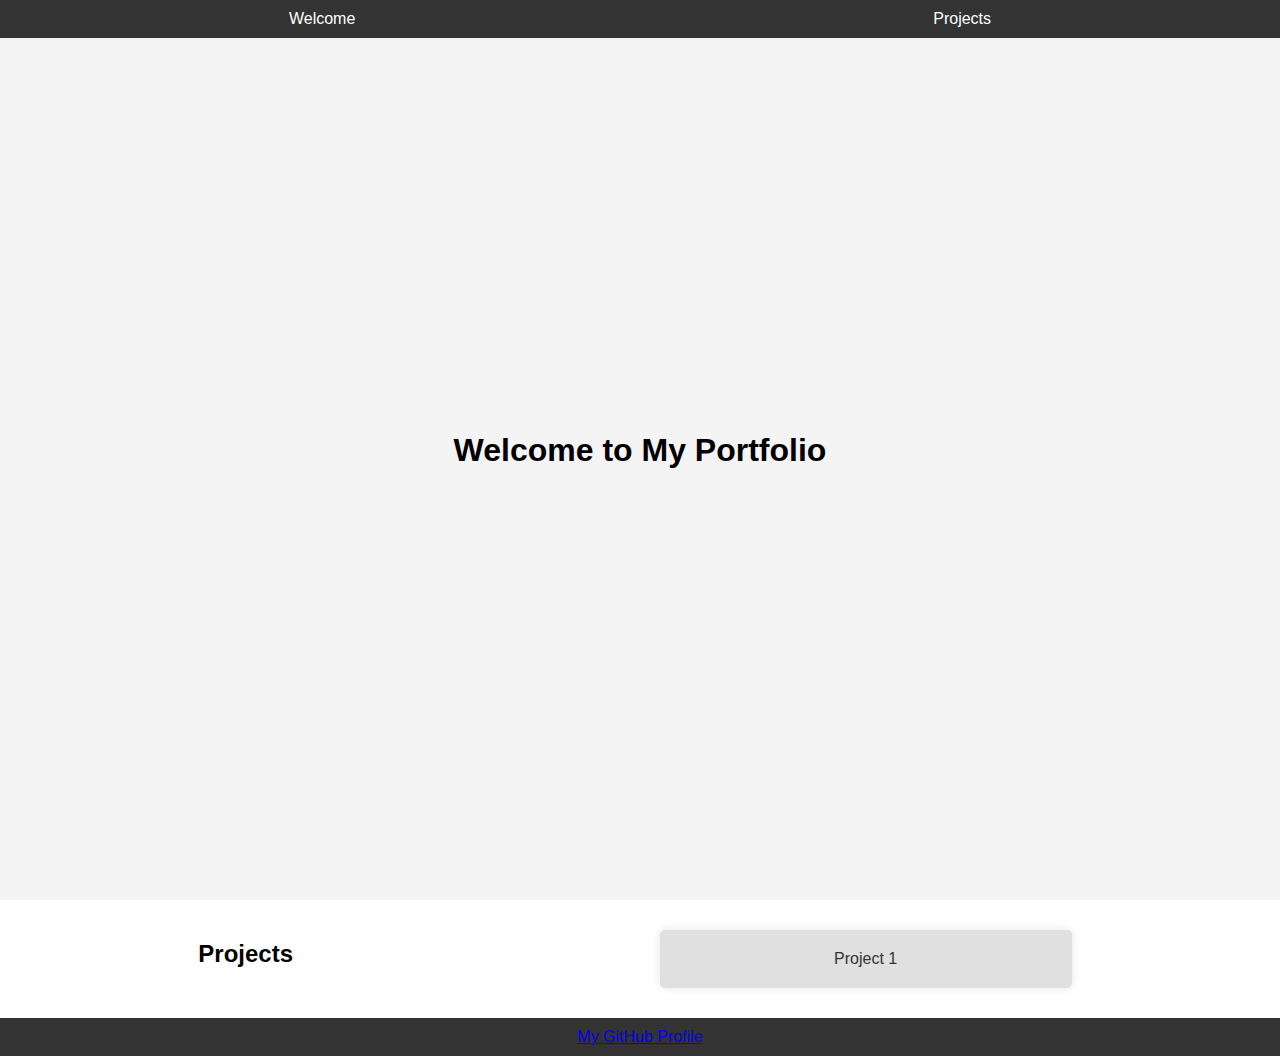
<file: Personal Portfolio Webpage/index.html>
<!DOCTYPE html>
<html lang="en">
<head>
    <meta charset="UTF-8">
    <meta name="viewport" content="width=device-width, initial-scale=1.0">
    <title>Personal Portfolio</title>
    <link rel="stylesheet" href="styles.css">
</head>
<body>
    <nav id="navbar">
        <ul>
            <li><a href="#welcome-section">Welcome</a></li>
            <li><a href="#projects">Projects</a></li>
        </ul>
    </nav>

    <section id="welcome-section">
        <h1>Welcome to My Portfolio</h1>
    </section>

    <section id="projects">
        <h2>Projects</h2>
        <div class="project-tile">
            <a href="https://github.com/your-profile/your-project" target="_blank">Project 1</a>
        </div>
        <!-- Add more project tiles as needed -->
    </section>

    <footer>
        <a id="profile-link" href="https://github.com/your-profile" target="_blank">My GitHub Profile</a>
    </footer>
</body>
</html>
</file>
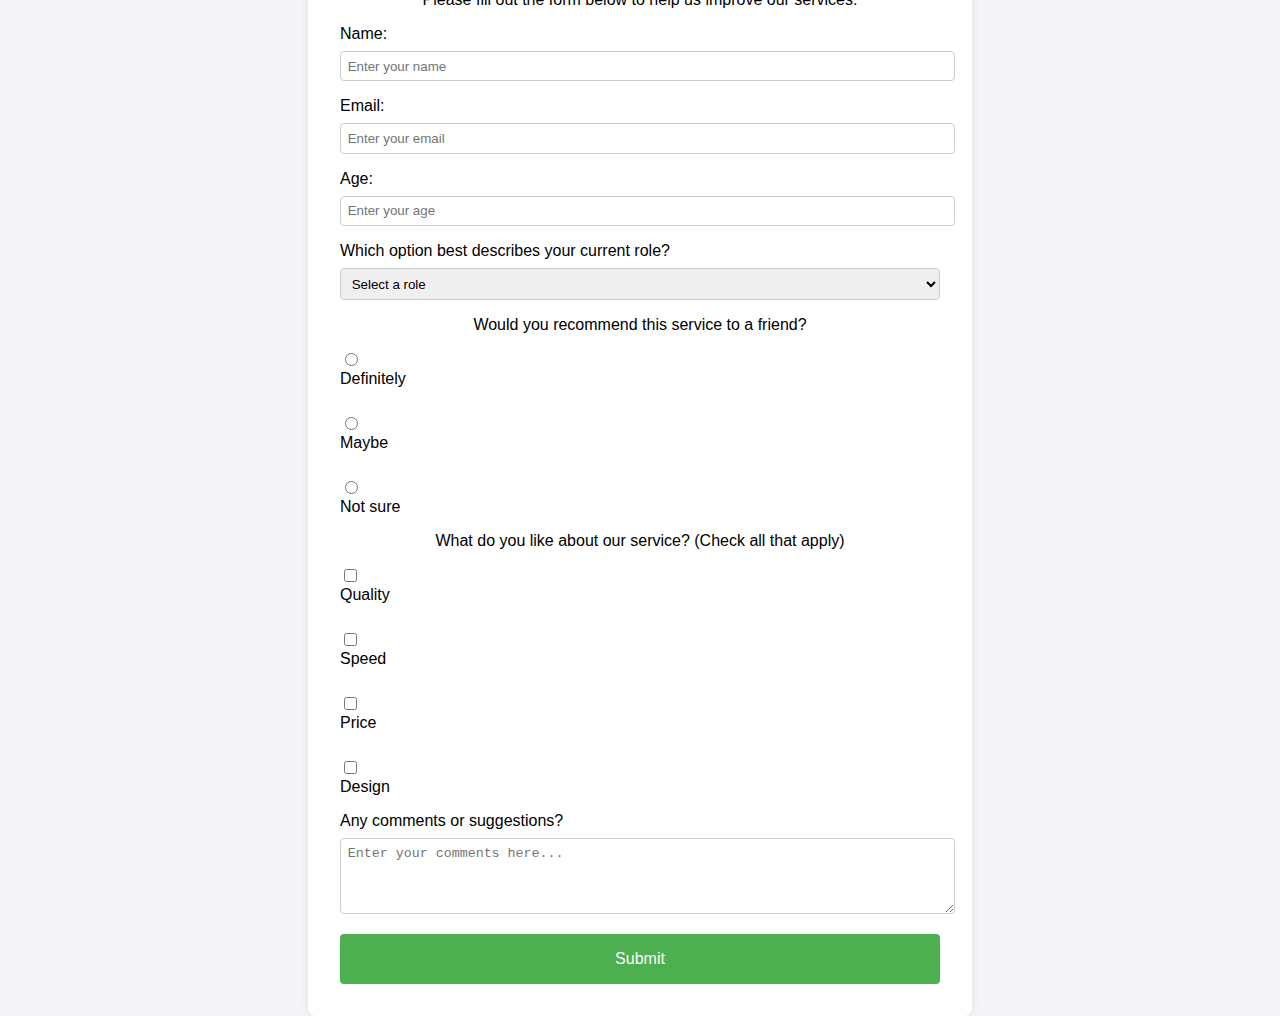
<file: Survey Form/index.html>
<!DOCTYPE html>
<html lang="en">
<head>
    <meta charset="UTF-8">
    <meta name="viewport" content="width=device-width, initial-scale=1.0">
    <title>Survey Form</title>
    <link rel="stylesheet" href="styles.css">
</head>
<body>
    <main>
        <h1 id="title">Survey Form</h1>
        <p id="description">Please fill out the form below to help us improve our services.</p>
        <form id="survey-form">
            <div class="form-group">
                <label id="name-label" for="name">Name:</label>
                <input type="text" id="name" name="name" placeholder="Enter your name" required>
            </div>
            <div class="form-group">
                <label id="email-label" for="email">Email:</label>
                <input type="email" id="email" name="email" placeholder="Enter your email" required>
            </div>
            <div class="form-group">
                <label id="number-label" for="number">Age:</label>
                <input type="number" id="number" name="age" min="1" max="120" placeholder="Enter your age" required>
            </div>
            <div class="form-group">
                <label for="dropdown">Which option best describes your current role?</label>
                <select id="dropdown" name="role" required>
                    <option value="">Select a role</option>
                    <option value="student">Student</option>
                    <option value="full-time-job">Full Time Job</option>
                    <option value="part-time-job">Part Time Job</option>
                    <option value="freelancer">Freelancer</option>
                    <option value="prefer-not-to-say">Prefer not to say</option>
                    <option value="other">Other</option>
                </select>
            </div>
            <div class="form-group">
                <p>Would you recommend this service to a friend?</p>
                <input type="radio" id="definitely" name="recommend" value="definitely" required>
                <label for="definitely">Definitely</label><br>
                <input type="radio" id="maybe" name="recommend" value="maybe">
                <label for="maybe">Maybe</label><br>
                <input type="radio" id="not-sure" name="recommend" value="not-sure">
                <label for="not-sure">Not sure</label>
            </div>
            <div class="form-group">
                <p>What do you like about our service? (Check all that apply)</p>
                <input type="checkbox" id="quality" name="likes" value="quality">
                <label for="quality">Quality</label><br>
                <input type="checkbox" id="speed" name="likes" value="speed">
                <label for="speed">Speed</label><br>
                <input type="checkbox" id="price" name="likes" value="price">
                <label for="price">Price</label><br>
                <input type="checkbox" id="design" name="likes" value="design">
                <label for="design">Design</label>
            </div>
            <div class="form-group">
                <label for="comments">Any comments or suggestions?</label>
                <textarea id="comments" name="comments" rows="4" placeholder="Enter your comments here..."></textarea>
            </div>
            <button id="submit" type="submit">Submit</button>
        </form>
    </main>
</body>
</html>
</file>
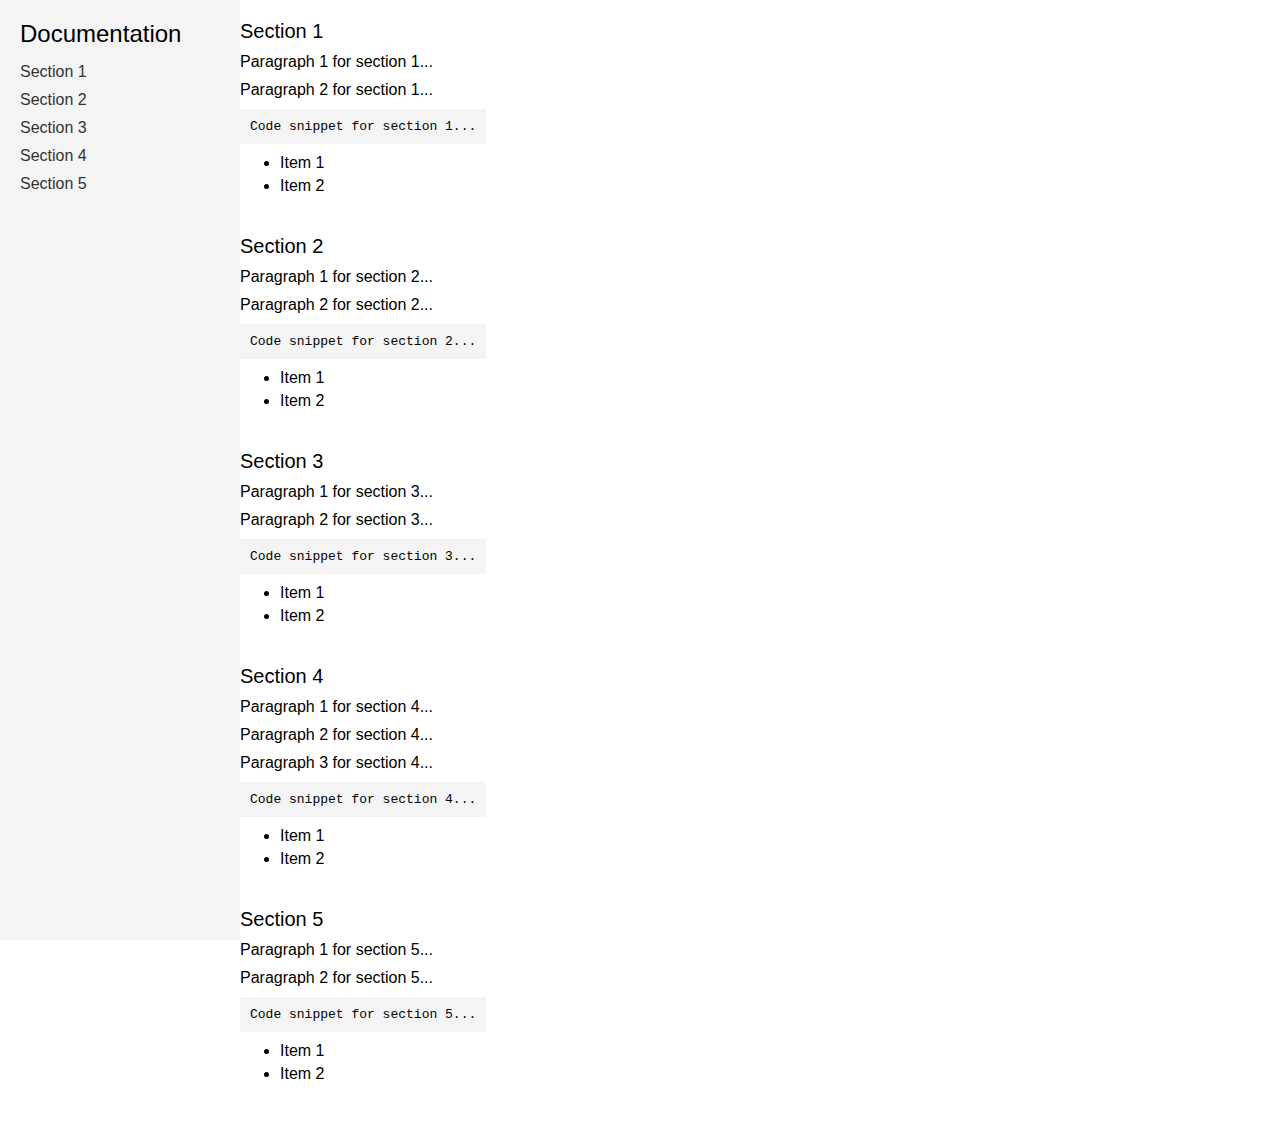
<file: Technical Documentation Page/index.html>
<!DOCTYPE html>
<html lang="en">
<head>
  <meta charset="UTF-8">
  <meta name="viewport" content="width=device-width, initial-scale=1.0">
  <title>Technical Documentation</title>
  <link rel="stylesheet" href="styles.css">
</head>
<body>
  <nav id="navbar">
    <header>Documentation</header>
    <a href="#Section_1" class="nav-link">Section 1</a>
    <a href="#Section_2" class="nav-link">Section 2</a>
    <a href="#Section_3" class="nav-link">Section 3</a>
    <a href="#Section_4" class="nav-link">Section 4</a>
    <a href="#Section_5" class="nav-link">Section 5</a>
  </nav>

  <main id="main-doc">
    <section id="Section_1" class="main-section">
      <header>Section 1</header>
      <p>Paragraph 1 for section 1...</p>
      <p>Paragraph 2 for section 1...</p>
      <code>Code snippet for section 1...</code>
      <ul>
        <li>Item 1</li>
        <li>Item 2</li>
      </ul>
    </section>
    <section id="Section_2" class="main-section">
      <header>Section 2</header>
      <p>Paragraph 1 for section 2...</p>
      <p>Paragraph 2 for section 2...</p>
      <code>Code snippet for section 2...</code>
      <ul>
        <li>Item 1</li>
        <li>Item 2</li>
      </ul>
    </section>
    <section id="Section_3" class="main-section">
      <header>Section 3</header>
      <p>Paragraph 1 for section 3...</p>
      <p>Paragraph 2 for section 3...</p>
      <code>Code snippet for section 3...</code>
      <ul>
        <li>Item 1</li>
        <li>Item 2</li>
      </ul>
    </section>
    <section id="Section_4" class="main-section">
      <header>Section 4</header>
      <p>Paragraph 1 for section 4...</p>
      <p>Paragraph 2 for section 4...</p>
      <p>Paragraph 3 for section 4...</p>
      <code>Code snippet for section 4...</code>
      <ul>
        <li>Item 1</li>
        <li>Item 2</li>
      </ul>
    </section>
    <section id="Section_5" class="main-section">
      <header>Section 5</header>
      <p>Paragraph 1 for section 5...</p>
      <p>Paragraph 2 for section 5...</p>
      <code>Code snippet for section 5...</code>
      <ul>
        <li>Item 1</li>
        <li>Item 2</li>
      </ul>
    </section>
  </main>
</body>
</html>
</file>
<file: Personal Portfolio Webpage/styles.css>
body {
    margin: 0;
    font-family: Arial, sans-serif;
}

#navbar {
    position: fixed;
    top: 0;
    width: 100%;
    background-color: #333;
    color: white;
}

#navbar ul {
    list-style-type: none;
    padding: 0;
    margin: 0;
    display: flex;
    justify-content: space-around;
}

#navbar ul li {
    margin: 10px;
}

#navbar ul li a {
    color: white;
    text-decoration: none;
}

#welcome-section {
    height: 100vh;
    display: flex;
    justify-content: center;
    align-items: center;
    background-color: #f4f4f4;
    text-align: center;
}

#projects {
    padding: 20px;
    background-color: #fff;
    display: flex;
    flex-wrap: wrap;
    justify-content: space-around;
}

.project-tile {
    margin: 10px;
    padding: 20px;
    background-color: #e0e0e0;
    border-radius: 5px;
    width: 30%;
    box-shadow: 0 0 10px rgba(0, 0, 0, 0.1);
    text-align: center;
}

.project-tile a {
    text-decoration: none;
    color: #333;
}

footer {
    padding: 10px;
    text-align: center;
    background-color: #333;
    color: white;
}

@media (max-width: 600px) {
    #navbar ul {
        flex-direction: column;
    }

    .project-tile {
        width: 100%;
    }
}
</file>
<file: Survey Form/styles.css>
body {
    font-family: Arial, sans-serif;
    background-color: #f4f4f9;
    display: flex;
    justify-content: center;
    align-items: center;
    height: 100vh;
    margin: 0;
}

main {
    background: white;
    padding: 2em;
    border-radius: 8px;
    box-shadow: 0 0 10px rgba(0,0,0,0.1);
    width: 80%;
    max-width: 600px;
}

h1 {
    font-size: 2em;
    margin-bottom: 0.5em;
    text-align: center;
}

p {
    font-size: 1em;
    margin-bottom: 1em;
    text-align: center;
}

.form-group {
    margin-bottom: 1em;
}

label {
    display: block;
    margin-bottom: 0.5em;
}

input, select, textarea {
    width: 100%;
    padding: 0.5em;
    border: 1px solid #ccc;
    border-radius: 4px;
}

input[type="radio"], input[type="checkbox"] {
    width: auto;
    margin-right: 0.5em;
}

button {
    background-color: #4CAF50;
    color: white;
    padding: 1em 2em;
    border: none;
    border-radius: 4px;
    cursor: pointer;
    display: block;
    width: 100%;
    font-size: 1em;
}

button:hover {
    background-color: #45a049;
}
</file>
<file: Technical Documentation Page/styles.css>
body {
    display: flex;
    font-family: Arial, sans-serif;
    margin: 0;
  }
  
  #navbar {
    width: 200px;
    background: #f4f4f4;
    padding: 20px;
    position: fixed;
    top: 0;
    left: 0;
    height: 100%;
    overflow-y: auto;
  }
  
  #navbar header {
    font-size: 1.5em;
    margin-bottom: 10px;
  }
  
  .nav-link {
    display: block;
    padding: 5px 0;
    text-decoration: none;
    color: #333;
  }
  
  #main-doc {
    margin-left: 220px;
    padding: 20px;
    max-width: 800px;
  }
  
  .main-section {
    margin-bottom: 40px;
  }
  
  .main-section header {
    font-size: 1.25em;
    margin-bottom: 10px;
  }
  
  .main-section p {
    margin: 10px 0;
  }
  
  .main-section code {
    display: block;
    background: #f4f4f4;
    padding: 10px;
    margin: 10px 0;
  }
  
  .main-section ul {
    margin: 10px 0;
  }
  
  .main-section li {
    margin: 5px 0;
  }
  
  /* Media query for smaller screens */
  @media (max-width: 768px) {
    body {
      flex-direction: column;
    }
  
    #navbar {
      width: 100%;
      height: auto;
      position: relative;
    }
  
    #main-doc {
      margin-left: 0;
    }
  }
</file>
